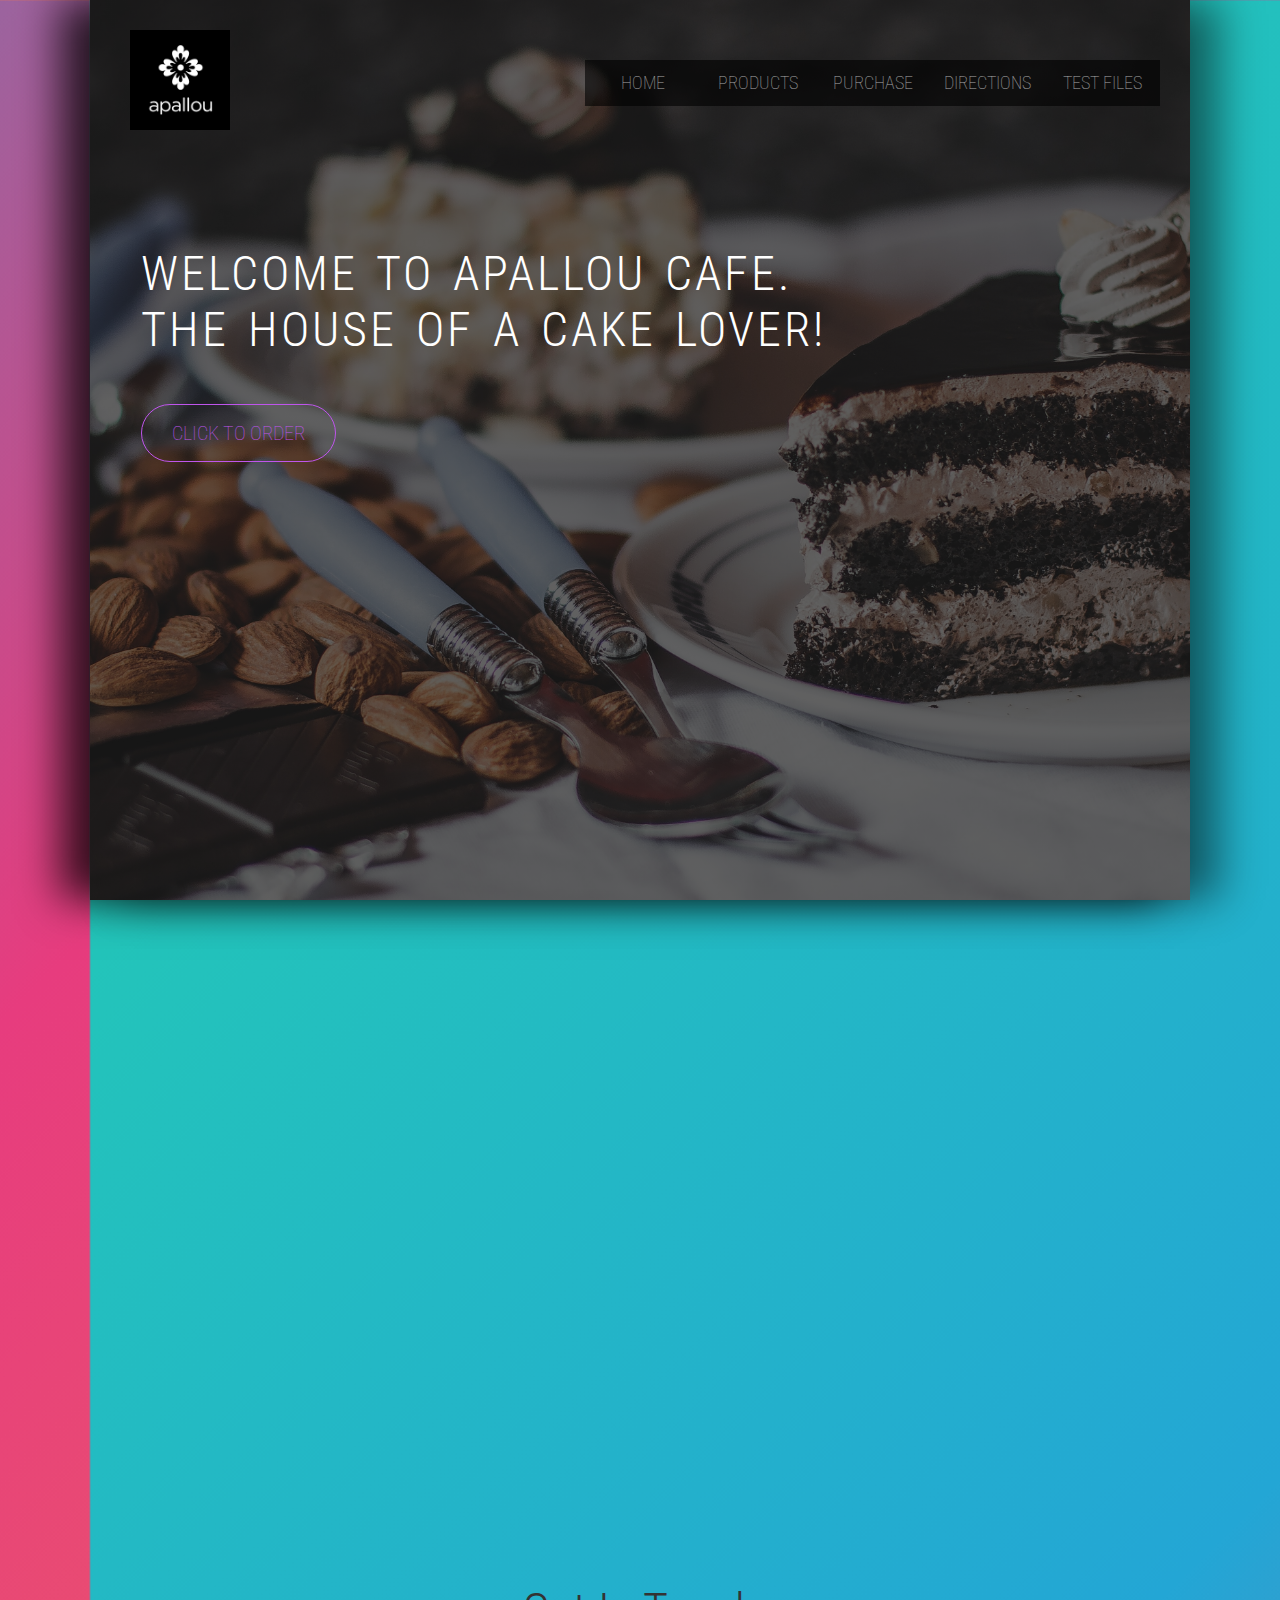
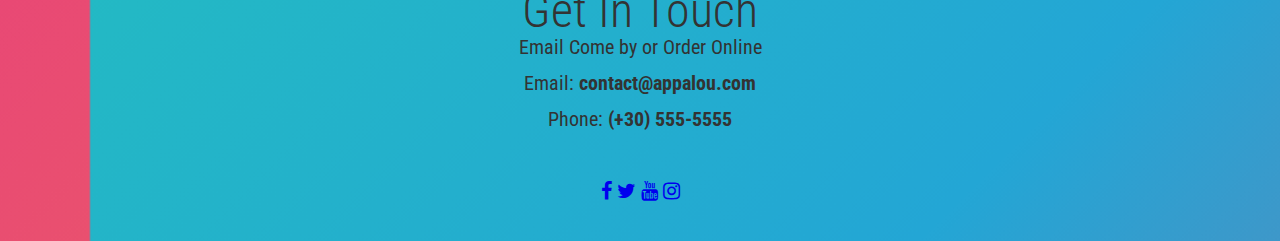
<file: index.html>
<!DOCTYPE html>
<html lang="en">
<head>
	<title>Apallou Cafe</title>
	<!--Author of the website-->
	<meta name= author content="Daniel Kalemi"> 
	<!--This meta tag is used for responsive width on the current device-->
	<meta name= viewport content= "width=device-width, initial-scale=1.0"> 
	<!--Meta tag to show the HTML tag correctly-->
	<meta charset="UTF-8">
	<!--The CSS File-->
	<link rel="stylesheet" type="text/css" href="css/style.css">
	<!--Those are APIs from Google and Cloudflare for fonts and animations imported for the CSS-->
	<link rel="stylesheet" href="https://cdnjs.cloudflare.com/ajax/libs/animate.css/3.5.2/animate.min.css">
	
</head>
<body>
	<!--The Javascript File-->
	<script src="script.js"></script>
	<!--the "contain" class is used for the background color change with keyframes-->
  <div class="contain">
	 <header class="indexHeader">
		 
				<!--The logo serves as a back button to the main page "index.html"-->
				
					<!--I include on the class the "animated slideInDown" to animate 
					the menu when we open it first (imported API). Additionally, the id is utilized by a javascript function-->
					<nav class="sticky">

							<!--The logo serves as a back button to the main page "index.html"-->
							<a href="index.html"><img src="images/logo1.png" alt="image" class="logo"></a>
							<!--I include on the class the "animated slideInDown" to animate the menu when we open first it (imported API)-->
							<ul class="main-nav animated slideInDown ,border" id="check-class">
									<li><a href="index.html">HOME</a></li>
                                    <li><a href="recipes.html">PRODUCTS</a></li>
                                    <li><a href="purchase.php">Purchase</a></li>
									<li><a href="directions.html">Directions</a></li>
									<li><a href="test.php">Test Files</a></li>
                                    
							</ul>
							<a href="#" class="mobile-icon"  onclick="slideshow()"> <i class="fa fa-bars"></i> </a>
						
					</nav>
		  <div class="main-content-header">
			  <h1> WELCOME TO <span class="colorchange">APALLOU CAFE</span>.</h1>
			  <h1> THE HOUSE OF A CAKE LOVER! </h1>
			  <br>
			  <a href="recipes.html" class="btn btn-full"> click to order</a>
		  </div>
	 </header>
    <!--An iframe is used to display a web page within a web page-->
		<iframe class="video" src="https://www.youtube.com/embed/VW2CmHsN0bo?rel=0;&autoplay=1" frameborder="0" allowfullscreen ></iframe>	
 </div>
 <footer class="free">
		<h2>Get In Touch</h2>
		<p>Email Come by or Order Online</p>
		<p>Email:
			<strong>contact@appalou.com</strong>
		</p>
		<p>Phone:
			<strong>(+30) 555-5555</strong>
		</p>
		<br>
		<div class="footer-icons">

        <a href="#"><i class="fa fa-facebook"></i></a>
        <a href="#"><i class="fa fa-twitter"></i></a>
        <a href="#"><i class="fa fa-youtube"></i></a>
        <a href="#"><i class="fa fa-instagram"></i></a>

      </div>
	</footer>
</body>
</html>
</file>
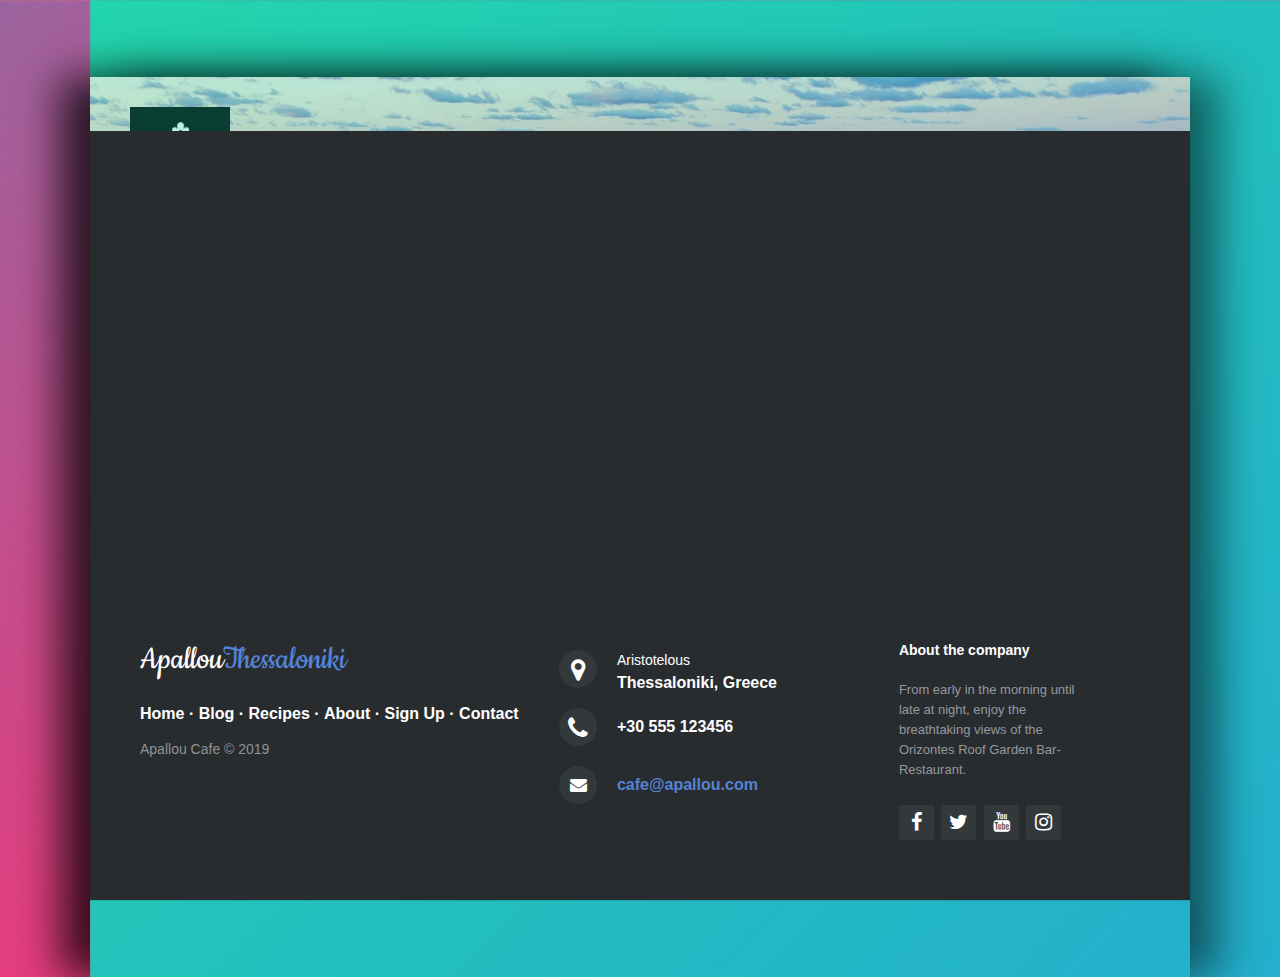
<file: direction.html>
<!DOCTYPE html>
<html>
<head>

	<meta charset="utf-8">
	<meta http-equiv="X-UA-Compatible" content="IE=edge">
	<meta name="viewport" content="width=device-width, initial-scale=1">
	<title>Directions</title>
    <link rel="stylesheet" href="css/style.css">
	<link href="http://fonts.googleapis.com/css?family=Cookie" rel="stylesheet" type="text/css">

</head>

        
				<div class="pimg8"> 
					<div class="containerRec">
			
						<nav class="sticky">
	  
							<!--The logo serves as a back button to the main page "index.html"-->
							<a href="index.html"><img src="images/logo1.png" alt="image" class="logo"></a>
							<!--I include on the class the "animated slideInDown" to animate the menu when we open first it (imported API)-->
							<ul class="main-nav animated slideInDown ,border" id="check-class">
									<li><a href="index.html">HOME</a></li>
                                    <li><a href="recipes.html">BUY</a></li>
                                    <li><a href="direction.html">Directions</a></li>
							</ul>
							<a href="#" class="mobile-icon"  onclick="slideshow()"> <i class="fa fa-bars"></i> </a>
						  
						</nav>
						
						
						  </div>
						  <div class="typewriter">
							  <h1>Get to know Apallou!</h1>
						  </div>
						</div>
			
		
		<footer class="footer-distributed">
				<iframe src="https://www.google.com/maps/embed?pb=!1m18!1m12!1m3!1d3027.904199390684!2d22.940634615178258!3d40.631994650443445!2m3!1f0!2f0!3f0!3m2!1i1024!2i768!4f13.1!3m3!1m2!1s0x14a83906384bf80d%3A0x8b35803d241a960f!2sApallou!5e0!3m2!1sen!2sgr!4v1554060292802!5m2!1sen!2sgr" 
				position= "center" width=100% height="450" frameborder="0" style="border:0" allowfullscreen></iframe>
			<div class="footer-left">

				<h3>Apallou<span>Thessaloniki</span></h3>

				<p class="footer-links">
					<a href="index.html">Home</a>
					·
					<a href="blog.html">Blog</a>
					·
					<a href="recipes.html">Recipes</a>
					·
					<a href="#">About</a>
					·
					<a href="login.html">Sign Up</a>
					·
					<a href="contact.html">Contact</a>
				</p>

				<p class="footer-company-name">Apallou Cafe &copy; 2019</p>
			</div>

			<div class="footer-center">

				<div>
					<i class="fa fa-map-marker"></i>
					<p><span>Aristotelous</span> Thessaloniki, Greece</p>
				</div>

				<div>
					<i class="fa fa-phone"></i>
					<p>+30 555 123456</p>
				</div>

				<div>
					<i class="fa fa-envelope"></i>
					<p><a href="#">cafe@apallou.com</a></p>
				</div>

			</div>

			<div class="footer-right">

				<p class="footer-company-about">
					<span>About the company</span>
					From early in the morning until late at night, enjoy the breathtaking views of the 
					Orizontes Roof Garden Bar-Restaurant.
				</p>

				<div class="footer-icons">

					<a href="#"><i class="fa fa-facebook"></i></a>
					<a href="#"><i class="fa fa-twitter"></i></a>
					<a href="#"><i class="fa fa-youtube"></i></a>
					<a href="#"><i class="fa fa-instagram"></i></a>

				</div>

			</div>

		</footer>

	</body>

</html>
</file>
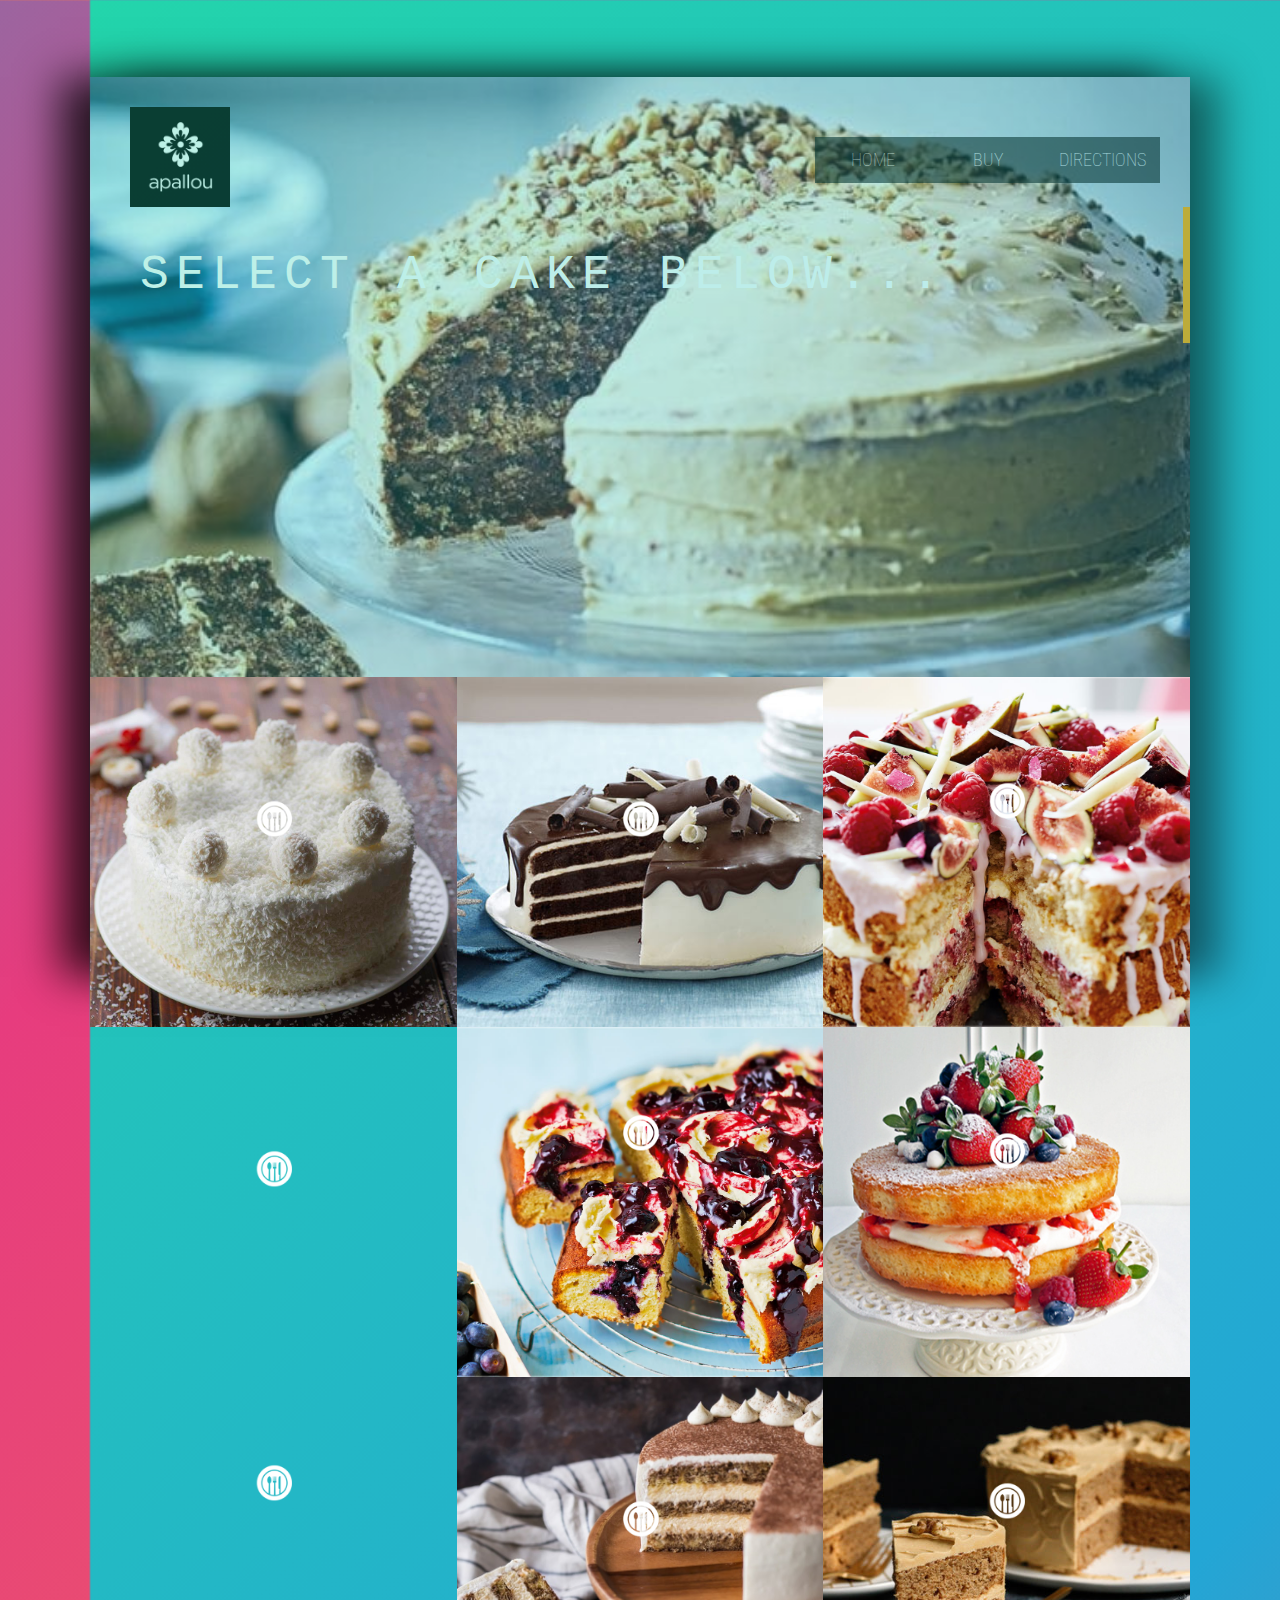
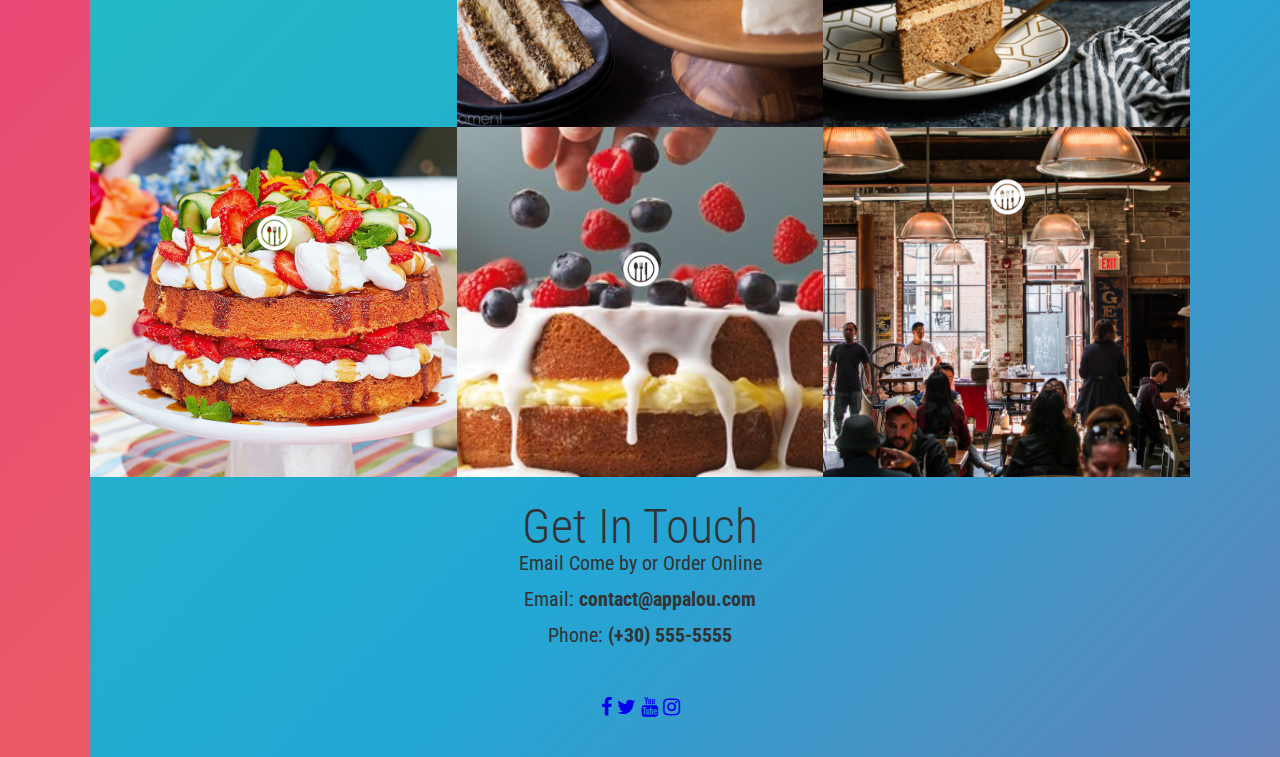
<file: recipes.html>
<!DOCTYPE html>
<html lang='en'>

<head>
  <!--This meta tag is used for responsive width on the current device-->
	<meta name= viewport content= "width=device-width, initial-scale=1.0"> 
  <meta charset='UTF-8'>
  <title>Recipes</title>
  <link rel="stylesheet" href="css/style.css">
  <!--Those are APIs from Google and Cloudflare for fonts and animations imported for the CSS-->
  <link rel="stylesheet" href="https://cdnjs.cloudflare.com/ajax/libs/animate.css/3.5.2/animate.min.css">
  <link rel="stylesheet" href="http://maxcdn.bootstrapcdn.com/font-awesome/4.2.0/css/font-awesome.min.css">

</head>

<body>
   
    <div class="pimg4"> 
        
  <div class="containerRec">
   
      
      <nav class="sticky">

          <!--The logo serves as a back button to the main page "index.html"-->
          <a href="index.html"><img src="images/logo1.png" alt="image" class="logo"></a>
          <!--I include on the class the "animated slideInDown" to animate the menu when we open first it (imported API)-->
          <ul class="main-nav animated slideInDown ,border" id="check-class">
              <li><a href="index.html">HOME</a></li>
              <li><a href="purchase.php">BUY</a></li>
              <li><a href="direction.html">Directions</a></li>
              
             
          </ul>
          <a href="#" class="mobile-icon"  onclick="slideshow()"> <i class="fa fa-bars"></i> </a>
        
      </nav>
      
      
        </div>
        <div class="typewriter">
            <h1>select a cake below...</h1>
        </div>
      </div>
      
  
    <div class="content-wrapper">
      <div class="portfolio-items-wrapper">

        <div class="portfolio-item-wrapper">
          <div class="portfolio-img-background" style="background-image:url(recipes/portfolio1.jpg)"></div>

          <div class="img-text-wrapper">
            <div class="logo-wrapper">
              <a href="purchase.php"><img src="recipes/logos/toastability.png" alt=""></a> 
            </div>

            <div class="subtitle">Coconut Cake $12</div>
          </div>
        </div>

        <div class="portfolio-item-wrapper">
          <div class="portfolio-img-background" style="background-image:url(recipes/portfolio2.jpg)"></div>
          <div class="img-text-wrapper">
            <div class="logo-wrapper">
              <a href="purchase.php"><img src="recipes/logos/toastability.png" alt=""></a> 
            </div>

            <div class="subtitle">Tuxedo Cake $10</div>
          </div>
        </div>

        <div class="portfolio-item-wrapper">
          <div class="portfolio-img-background" style="background-image:url(recipes/portfolio3.jpg)"></div>
          <div class="img-text-wrapper">
            <div class="logo-wrapper">
              <a href="purchase.php"><img src="recipes/logos/toastability.png" alt=""></a> 
            </div>

            <div class="subtitle">"Love Cake" with Passion Fruit $15</div>
          </div>
        </div>

        <div class="portfolio-item-wrapper">
          <div class="portfolio-img-background" style="background-image:url(recipes/portfolio4.jp2)"></div>
          <div class="img-text-wrapper">
            <div class="logo-wrapper">
              <a href="purchase.php"><img src="recipes/logos/toastability.png" alt=""></a> 
            </div>

            <div class="subtitle">Persian Pavlova $10</div>
          </div>
        </div>

        <div class="portfolio-item-wrapper">
          <div class="portfolio-img-background" style="background-image:url(recipes/portfolio5.jpg)"></div>
          <div class="img-text-wrapper">
            <div class="logo-wrapper">
              <a href="purchase.php"><img src="recipes/logos/toastability.png" alt=""></a> 
            </div>

            <div class="subtitle">Bluberry, Lemon and Thyme Poke Cake $15</div>
          </div>
        </div>

        <div class="portfolio-item-wrapper">
          <div class="portfolio-img-background" style="background-image:url(recipes/portfolio6.jpg)"></div>
          <div class="img-text-wrapper">
            <div class="logo-wrapper">
              <a href="purchase.php"><img src="recipes/logos/toastability.png" alt=""></a> 
            </div>

            <div class="subtitle">"Naked Cake" with Berries $14</div>
          </div>
        </div>

        <div class="portfolio-item-wrapper">
          <div class="portfolio-img-background" style="background-image:url(recipes/portfolio7.jp2)"></div>
          <div class="img-text-wrapper">
            <div class="logo-wrapper">
              <a href="purchase.php"><img src="recipes/logos/toastability.png" alt=""></a> 
            </div>

            <div class="subtitle">"Donna Hay's" Glutten Free Cocholate Cake $17</div>
          </div>
        </div>

        <div class="portfolio-item-wrapper">
          <div class="portfolio-img-background" style="background-image:url(recipes/portfolio8.jpg)"></div>
          <div class="img-text-wrapper">
            <div class="logo-wrapper">
              <a href="purchase.php"><img src="recipes/logos/toastability.png" alt=""></a> 
            </div>

            <div class="subtitle">Tiramisu Cake $12</div>
          </div>
        </div>

        <div class="portfolio-item-wrapper">
          <div class="portfolio-img-background" style="background-image:url(recipes/portfolio9.jpg)"></div>
          <div class="img-text-wrapper">
            <div class="logo-wrapper">
              <a href="purchase.php"><img src="recipes/logos/toastability.png" alt=""></a> 
            </div>

            <div class="subtitle">Coffee & Walnut Layer Cake $10</div>
          </div>
        </div>

        <div class="portfolio-item-wrapper">
          <div class="portfolio-img-background" style="background-image:url(recipes/portfolio10.jpg)"></div>
          <div class="img-text-wrapper">
            <div class="logo-wrapper">
              <a href="purchase.php"><img src="recipes/logos/toastability.png" alt=""></a> 
            </div>

            <div class="subtitle">Pimms Layer Cake Recipe | A Summer recipe $13</div>
          </div>
        </div>

        <div class="portfolio-item-wrapper">
          <div class="portfolio-img-background" style="background-image:url(recipes/portfolio11.jpg)"></div>
          <div class="img-text-wrapper">
            <div class="logo-wrapper">
              <a href="purchase.php"><img src="recipes/logos/toastability.png" alt=""></a> 
            </div>

            <div class="subtitle">HOMEMADE $18</div>
          </div>
        </div>

        <div class="portfolio-item-wrapper">
          <div class="portfolio-img-background" style="background-image:url(recipes/portfolio12.jpg)"></div>
          <div class="img-text-wrapper">
            <div class="logo-wrapper">
              <a href="direction.html"><img src="recipes/logos/toastability.png" alt=""></a>  
            </div>

            <div class="subtitle">Come and join us in the warm & welcoming atmosphere of our restaurant.</div>
          </div>
        </div>

      </div>
    </div>
    
  </div>
  
</body>
<footer class="free">
		<h2>Get In Touch</h2>
		<p>Email Come by or Order Online</p>
		<p>Email:
			<strong>contact@appalou.com</strong>
		</p>
		<p>Phone:
			<strong>(+30) 555-5555</strong>
		</p>
		<br>
		<div class="footer-icons">

        <a href="#"><i class="fa fa-facebook"></i></a>
        <a href="#"><i class="fa fa-twitter"></i></a>
        <a href="#"><i class="fa fa-youtube"></i></a>
        <a href="#"><i class="fa fa-instagram"></i></a>

      </div>
	</footer>
<script>
  const portfolioItems = document.querySelectorAll('.portfolio-item-wrapper');

  portfolioItems.forEach(portfolioItem => {
    portfolioItem.addEventListener('mouseover', () => {
      console.log(portfolioItem.childNodes[1].classList)
      portfolioItem.childNodes[1].classList.add('image-blur');
    });

    portfolioItem.addEventListener('mouseout', () => {
      console.log(portfolioItem.childNodes[1].classList)
      portfolioItem.childNodes[1].classList.remove('image-blur');
    });
  });

</script>

</html>
</file>
<file: css/style.css>
/*THOSE ARE GLOBAL ATTRIBUTES*/
@import url('https://fonts.googleapis.com/css?family=Roboto+Condensed');
@import url("http://maxcdn.bootstrapcdn.com/font-awesome/4.2.0/css/font-awesome.min.css");

*{
	margin: 0px;
	padding: 0px;
	box-sizing: border-box;
}

body{
	
	background: black;
	box-shadow: 30px 0px 40px rgba(0, 0, 0, 0.479),
    -30px 0px 40px rgba(0, 0, 0, 0.753);
	font-size: 20px;
	overflow-x: hidden;
	font-family: 'Roboto Condensed', sans-serif;
	color: #fff;
	background: linear-gradient(-45deg, #EE7752, #E73C7E, #23A6D5, #23D5AB);
	background-size: 400% 400%;
	/*The below specifications contain the color mixture 
	for the gradients and the compatibility with Google Chrome & Safari*/
	-webkit-animation: Gradient 15s ease infinite;
	-moz-animation: Gradient 15s ease infinite;
	animation: Gradient 15s ease infinite;
}

@-webkit-keyframes Gradient {
	0% {background-position: 0% 50%}
	50% {background-position: 100% 50%}
	100% {background-position: 0% 50%}
}

@-moz-keyframes Gradient {
	0% {background-position: 0% 50%}
	50% {background-position: 100% 50%}
	100% {background-position: 0% 50%}
}

@keyframes Gradient {
	0% {background-position: 0% 50%}
	50% {background-position: 100% 50%}
	100% {background-position: 0% 50%
}
}
.contain {
	max-width: 1100px;
	margin: auto;
	
	}

	.logo{
		height: 100px;
		width: auto;
		float: left;
		margin-top: 30px;
		margin-left: 40px;
	}
	
	.main-nav{
		float: right;
		margin-top: 60px;
		margin-right: 30px;
		padding: 0px;
		list-style: none;
	}
	
	.main-nav li{
		float: left;
		width: 115px;
		margin-left: 0px;
		background-color: black;
		opacity: .6;
		text-align: center;
		font-size: 20px;
	}
	
	.main-nav li a{
		padding: 5px 0;
		color: #fff;
		display: block;
		text-decoration: none;
		text-transform: uppercase;
		font-size: 90%; 
		font-weight: 100;
	}
	
	.main-nav li a:hover{
		border-bottom: 2px solid #bf55ec;
	}
	
		ul li ul li {
			display: none;
	}
	
	ul li:hover ul li {
		display: block;
	}
	
	.main-content-header{
		float: left;
		position: absolute;
		margin-top: 20%;
			margin-left: 4%;
	}
	
	h1{
		color: #fff;
		font-size: 240%;  
		word-spacing: 5px;
		letter-spacing: 3px;
		margin-bottom: 20px;
		text-transform: uppercase;
		font-weight: lighter;
	}
	
	.btn{
		display: inline-block;
		padding: 10px 30px;
		font-weight: lighter;
		text-decoration: none;
		text-transform: uppercase;
		border-radius: 200px;
		transition: background-color 0.2s, border 0.2s, color 0.2;
	}
	
	
	.btn-full{
		background-color: transparent;
		color: #bf55ec;
		margin-right: 15px;
		border: 1px solid #bf55ec;
	}
	
	.btn-full:hover{
		background-color: #fff;
	}
	
	.btn-nav{
		background-color: transparent;
		color: #fff;
		border: 1px solid #fff;
	}
	
	.btn-nav:hover{
		background-color: #bf55ec;
	}

/*FOR THE index.html file*/
.indexHeader{
	background-image:linear-gradient(rgba(0,0,0,0.6),rgba(0,0,0,0.6)), url('../images/header-img.jpg');
	background-size: cover;
	background-repeat: no-repeat;
	background-position: center;
	height: 100vh;
}

.video{
	position: "center";
	 width: 100%; 
	 height: 650px;
	 border: 0px;
}



.previous {
  text-decoration: none;
  display: inline-block;
	padding: 16px 16px;
	margin: 0px;
  background-color: #f1f1f1;
	color: black;
	border-radius: 50%;
}

.previous:hover {
  background-color: #ddd;
  color: purple;
}

.colorchange{
	animation:  colorchangethapa 1s infinite;
}

@keyframes colorchangethapa{
	0%{color: red;}
	25%{color:#bf55ec; ;}
	50%{ color: white; }
	100%{ color:#bf55ec;  }
}

.sidenav {
	background-color: rgb(255, 255, 255);
}

.mobile-icon{display: none;}



footer {
  text-align: center;
  padding: 2rem 1rem;
  margin: auto;
  color: #333;
}


/*FOR THE blog.html file*/
body, html{
  max-width: 1100px;
  height:100%;
  margin: auto;
  line-height:1.8em;
  color:#666;
}

.pimg1, .pimg2, .pimg3, .pimg4, .pimg5, .pimg6, .pimg7, .pimg8{
  position:relative;
  opacity:0.70;
  background-position:center;
  background-size:cover;
  background-repeat:no-repeat;

  /*
    fixed = parallax
    scroll = normal
  */
  background-attachment:fixed;
}

.pimg1{
  background-image:url('../images/header.jpg');
  min-height:100%;
}

.pimg2{
  background-image:url('../images/image2.jpg');
  min-height:600px;
}

.pimg3{
  background-image:url('../images/image3.jpg');
  min-height:600px;
}

.pimg4{
  background-image:url('../images/login2.jpg');
  min-height:600px;
}

.pimg5{
  background-image:url('../images/login.jpg');
  min-height:450px;
}

.pimg6{
  background-image:url('../images/thess.jpg');
  min-height:600px;
} 

.pimg7{
  background-image:url('../images/rest1.jpg');
  min-height:600px;
}

.pimg8{
  background-image:url('../images/image3.jpg');
  min-height:600px;
}

.section{
  text-align:center;
  padding:50px 80px;
}

.section-light{
  background-color:#f4f4f4;
  color:#666;
}

.section-dark{
  background-color:#282e34;
  color:#ddd;
}

.ptext{
  position:absolute;
  top:50%;
  width:100%;
  text-align:center;
  color:#000;
  font-size:27px;
  letter-spacing:8px;
  text-transform:uppercase;
}

.ptext .border{
  background-color:#111;
  color:#fff;
  padding:20px;
}

.ptext .border.trans{
  background-color:transparent;
}

@media(max-width:568px){
  .pimg1, .pimg2, .pimg3, .pimg4, .pimg5, .pimg6, .pimg7, .pimg8{
    background-attachment:scroll;
  }
}

/*FOR THE recipes.html file*/

.containerRec {
  margin-top: 7%;
  display: grid;
  grid-template-columns: 1fr;
}

.portfolio-items-wrapper {
  display: grid;
  grid-template-columns: 1fr 1fr 1fr;
}

.portfolio-item-wrapper {
  position: relative;
}

.portfolio-img-background {
  background-size: cover;
  background-position: center;
  background-repeat: no-repeat;
  height: 350px;
  width: 100%;
}

.img-text-wrapper {
  position: absolute;
  top: 0;
  display: flex;
  flex-direction: column;
  justify-content: center;
  align-items: center;
  height: 100%;
  text-align: center;
  padding-left: 100px;
  padding-right: 100px;
}

.img-text-wrapper .subtitle {
  transition: 1s;
  color: transparent;
}

.image-blur {
  transition: 1s;
  filter: brightness(10%);
}

.img-text-wrapper:hover .subtitle {
  color: rgb(137, 32, 178);
  font-weight: 600;
}

.logo-wrapper img {
  width: 50%;
  margin-bottom: 20px;
}


/* DEMO-SPECIFIC STYLES */
.typewriter h1 {
  color: #fff;
	font-family: monospace;
	padding: 50px;
  overflow: hidden; /* Ensures the content is not revealed until the animation */
  border-right: .15em solid orange; /* The typwriter cursor */
  white-space: nowrap; /* Keeps the content on a single line */
  margin: 0 auto; /* Gives that scrolling effect as the typing happens */
  letter-spacing: .15em; /* Adjust as needed */
  animation: 
    typing 3.5s steps(30, end),
    blink-caret .5s step-end infinite;
}

/* The typing effect */
@keyframes typing {
  from { width: 0 }
  to { width: 100% }
}

/* The typewriter cursor effect */
@keyframes blink-caret {
  from, to { border-color: transparent }
  50% { border-color: orange }
}

/*FOR THE about.html file*/
  /* Global */
  .container{
    max-width:1100px;;
    margin:auto;
    overflow:hidden;
  }
  
  ul{
    margin:0;
    padding:0;
  }
  
  .button_1{
    height:38px;
    background:#e8491d;
    border:0;
    padding-left: 20px;
    padding-right:20px;
    color:#ffffff;
  }
  
  .dark{
    padding:15px;
    background:#35424a;
    color:#ffffff;
    margin-top:10px;
    margin-bottom:10px;
  }
  
  /* Showcase */
  #showcase{
    min-height:400px;
    background:url('../images/image3.jpg') no-repeat 0 -400px;
    text-align:center;
    color:#eff3ec;
  }
  
  #showcase h1{
    margin-top:100px;
    font-size:100px;
    margin-bottom:10px;
  }
  
  #showcase p{
    font-size:40px;
  }
  
  /* Newsletter */
  #newsletter{
    padding:15px;
    color:#ffffff;
    background:#35424a
  }
  
  #newsletter h1{
    float:left;
  }
  
  #newsletter form {
    float:right;
    margin-top:15px;
  }
  
  #newsletter input[type="email"]{
    padding:4px;
    height:25px;
    width:250px;
  }
  
  /* Boxes */
  #boxes{
    margin-top:20px;
    margin-left: 50px;
  }
  
  #boxes .box{
    float:left;
    text-align: center;
    width:30%;
    padding:10px;
  }
  
  #boxes .box img{
    width:90px;
    height: 90px;
  }
  
  /* Sidebar */
  aside#sidebar{
    float:right;
    width:30%;
    margin-top:10px;
  }
  
  aside#sidebar .quote input, aside#sidebar .quote textarea{
    width:90%;
    padding:5px;
  }
  
  /* Main-col */
  article#main-col{
    float:left;
    width:65%;
  }
  
  /* Services */
  ul#services li{
    list-style: none;
    padding:20px;
    border: #cccccc solid 1px;
    margin-bottom:5px;
    background:#e6e6e6;
  }
  
  /* Media Queries */
  @media(max-width: 768px){
    header #branding,
    header nav,
    header nav li,
    #newsletter h1,
    #newsletter form,
    #boxes .box,
    article#main-col,
    aside#sidebar{
      float:none;
      text-align:center;
      width:100%;
    }
  
    header{
      padding-bottom:20px;
    }
  
    #showcase h1{
      margin-top:40px;
    }
  
    #newsletter button, .quote button{
      display:block;
      width:100%;
    }
  
    #newsletter form input[type="email"], .quote input, .quote textarea{
      width:100%;
      margin-bottom:5px;
    }
  }
  
/*FOR THE slide.html file*/

/*FOR THE price.html file*/

.free{
	position: relative;
}
h2{
  text-align:center;
}

.col{
  float:left;
  width:33.3%;
  padding:8px;
  box-sizing:border-box;
}

.price-box{
  background:#fff;
  color:#555;
  list-style-type:none;
  border:1px solid #555;
  margin:0;
  padding:0;
  transition:0.3s;
}

.price-box:hover, .price-box.best{
  box-shadow: 0 10px 15px 0 #000;
}

.price-box .header{
  background-color:#111;
  color:#fff;
  font-size:25px;
}

.price-box .header.header-green{
  background-color:#4CAf50;
}

.price-box li{
  padding:20px;
  border-bottom:1px solid #eee;
  text-align:center;
}

.price-box .emph{
  background-color:#f4f4f4;
  font-size:20px;
}

.button{
  background-color:#4CAf50;
  border:none;
  color:#fff;
  padding: 10px 15px;
  text-align:center;
  text-decoration:none;
  font-size:18px;
}

@media(max-width:700px){
  .col{
    width:100%;
  }
}

/*FOR THE direction.html file*/
.footer-distributed{
	background-color: #292c2f;
	box-shadow: 0 1px 1px 0 rgba(0, 0, 0, 0.12);
	box-sizing: border-box;
	max-width: 1100px;
	text-align: left;
	font: bold 16px sans-serif;
	padding: 55px 50px;
	margin: auto;
}
.footer-distributed .footer-left,
.footer-distributed .footer-center,
.footer-distributed .footer-right{
	display: inline-block;
	vertical-align: top;
}

/* Footer left */

.footer-distributed .footer-left{
	width: 40%;
}

/* The company logo */

.footer-distributed h3{
	color:  #ffffff;
	font: normal 36px 'Cookie', cursive;
	margin: 0;
}

.footer-distributed h3 span{
	color:  #5383d3;
}

/* Footer links */

.footer-distributed .footer-links{
	color:  #ffffff;
	margin: 20px 0 12px;
	padding: 0;
}

.footer-distributed .footer-links a{
	display:inline-block;
	line-height: 1.8;
	text-decoration: none;
	color:  inherit;
}

.footer-distributed .footer-company-name{
	color:  #8f9296;
	font-size: 14px;
	font-weight: normal;
	margin: 0;
}

/* Footer Center */

.footer-distributed .footer-center{
	width: 35%;
}

.footer-distributed .footer-center i{
	background-color:  #33383b;
	color: #ffffff;
	font-size: 25px;
	width: 38px;
	height: 38px;
	border-radius: 50%;
	text-align: center;
	line-height: 42px;
	margin: 10px 15px;
	vertical-align: middle;
}

.footer-distributed .footer-center i.fa-envelope{
	font-size: 17px;
	line-height: 38px;
}

.footer-distributed .footer-center p{
	display: inline-block;
	color: #ffffff;
	vertical-align: middle;
	margin:0;
}

.footer-distributed .footer-center p span{
	display:block;
	font-weight: normal;
	font-size:14px;
	line-height:2;
}

.footer-distributed .footer-center p a{
	color:  #5383d3;
	text-decoration: none;;
}


/* Footer Right */

.footer-distributed .footer-right{
	width: 20%;
}

.footer-distributed .footer-company-about{
	line-height: 20px;
	color:  #92999f;
	font-size: 13px;
	font-weight: normal;
	margin: 0;
}

.footer-distributed .footer-company-about span{
	display: block;
	color:  #ffffff;
	font-size: 14px;
	font-weight: bold;
	margin-bottom: 20px;
}

.footer-distributed .footer-icons{
	margin-top: 25px;
}

.footer-distributed .footer-icons a{
	display: inline-block;
	width: 35px;
	height: 35px;
	cursor: pointer;
	background-color:  #33383b;
	border-radius: 2px;

	font-size: 20px;
	color: #ffffff;
	text-align: center;
	line-height: 35px;

	margin-right: 3px;
	margin-bottom: 5px;
}
footer{
	position: absolute;
	bottom: 0;
}

@media (max-height:800px){
	footer { position: static; }
}
/* If you don't want the footer to be responsive, remove these media queries */

@media (max-width: 880px) {

	.footer-distributed{
		font: bold 14px sans-serif;
	}

	.footer-distributed .footer-left,
	.footer-distributed .footer-center,
	.footer-distributed .footer-right{
		display: block;
		width: 100%;
		margin-bottom: 40px;
		text-align: center;
	}

	.footer-distributed .footer-center i{
		margin-left: 0;
	}

}

/*FOR THE contact.html file*/
.brand{
  text-align: left;
}

.brand span{
  color:#fff;
}

.wrapper{
  box-shadow: 0 0 20px 0 rgba(72,94,116,0.7);
}

.wrapper > *{
  padding: 1em;
}

.company-info{
  background:#c9e6ff;
}

.company-info h3, .company-info ul{
  text-align: center;
  margin:0 0 1rem 0;
}

.contact{
  background:#f9feff;
}

/* FORM STYLES */
.contact form{
  display: grid;
  grid-template-columns: 1fr 1fr;
  grid-gap:20px;
}

.contact form label{
  display:block;
}

.contact form p{
  margin:0;
}

.contact form .full{
  grid-column: 1 / 3;
}

.contact form button, .contact form input, .contact form textarea{
  width:100%;
  padding:1em;
  border:1px solid #c9e6ff;
}

.contact form button{
  background:#c9e6ff;
  border:0;
  text-transform: uppercase;
}

.contact form button:hover,.contact form button:focus{
  background:#92bde7;
  color:#fff;
  outline:0;
  transition: background-color 2s ease-out;
}

/* LARGE SCREENS */
@media(min-width:700px){
  .wrapper{
    display: grid;
    grid-template-columns: 1fr 2fr;
  }

  .wrapper > *{
    padding:2em;
  }

  .company-info h3, .company-info ul, .brand{
    text-align: left;
  }
}

/*FOR THE login.html file*/
h1,h2,h3,h4,h5,h6 {font-weight: 300;}

#wrapper {
  display: flex;
  flex-direction: row;
}

#left {
  display: flex;
  flex-direction: column;
  flex: 1;
  align-items: center;
  justify-content: center;
  height: 100vh;
}

#right {flex: 1;}

/* Sign In */
#signin {
  display: flex;
  flex-direction: column;
  justify-content: center;
  align-items: center;
  width: 80%;
  padding-bottom: 1rem;
}

#signin form {
  width: 80%;
  padding-bottom: 3rem;
}

#signin .logo {padding-top: 30px;}

#signin .logo img {width: 300px;}

#signin label {
  font-size: 0.9rem;
  line-height: 2rem;
  font-weight: 500;
}

#signin .text-input {
  margin-bottom: 1.3rem;
  width: 100%;
  border-radius: 2px;
  background: white;
  border: none;
  color: black;
  padding: 0.5rem 1rem;
  line-height: 1.3rem;
}

#signin .primary-btn {width: 100%;}

#signin .secondary-btn,
.or {
  width: 60%;
}

#signin .or {
  display: flex;
  flex-direction: row;
  margin-bottom: 1.2rem;
  align-items: center;
}

#signin .or .bar {
  flex: auto;
  border: none;
  height: 1px;
  background: #aaa;
}

#signin .or span {
  color: #ccc;
  padding: 0 0.8rem;
}

/* Showcase */
#showcase {
  display: flex;
  justify-content: top;
  align-items: center;
  background: url('../images/log-in.jpg') no-repeat center center / cover;
  height: 100vh;
  text-align: center;
}

#showcase .showcase-text {
  font-size: 3rem;
  width: 100%;
  color: #fff;
  margin-bottom: 1.5rem;
}

#showcase .secondary-btn {
  width: 60%;
  margin: auto;
}

/* Footer */
#main-footer {
  color: #ccc;
  text-align: center;
  font-size: 0.8rem;
  max-width: 80%;
  padding-top: 5rem;
}

#main-footer a {
  color: #b116f9;
  text-decoration: underline;
}

/* Button */
.primary-btn {
  padding: 0.7rem 1rem;
  height: 2.7rem;
  display: block;
  border: 0;
  border-radius: 2px;
  font-weight: 500;
  background: #010002;
  color: #fff;
  text-decoration: none;
  cursor: pointer;
  text-align: center;
  transition: all 0.5s;
}

.primary-btn:hover {
  background-color: #b116f9;
}

.secondary-btn {
  padding: 0.7rem 1rem;
  height: 2.7rem;
  display: block;
  border: 1px solid #f4f4f4;
  border-radius: 2px;
  font-weight: 500;
  background: none;
  color: #fff;
  text-decoration: none;
  cursor: pointer;
  text-align: center;
  transition: all 0.5s;
}

.secondary-btn:hover {
  border-color: #b116f9;
  color: #b116f9;
}

/* Media Queries */
@media (min-width: 1200px) {
  #left {
    flex: 4;
  }

  #right {
    flex: 6;
  }
}

@media (max-width: 768px) {
  body {
    overflow: auto;
  }

  #right {
    display: none;
  }

  #left {
    justify-content: start;
    margin-top: 4vh;
  }

  #signin .logo {
    margin-bottom: 2vh;
  }

  #signin .text-input {
    margin-bottom: 0.7rem;
  }

  #main-footer {
    padding-top: 1rem;
  }
}
/*----------------------------------------*/

footer h2 {
  font-size: 3rem;
  margin-bottom: 0;
}
/*//////// Responsive queries //////////*/

@media only screen and (max-width: 1100px){
	.main-content-header{
		width:100%;
		padding:0 2%;
		position: relative;
	}

}

@media only screen and (max-width: 998px){
	h1{font-size: 200%;}
}

@media only screen and (max-width: 768px){
	h1{font-size: 180%;}	

	.main-nav{display: none;}

	.mobile-icon{ 
		
		display: block; 
		color: #fff;
		float: right;
		margin-top: 50px;
		margin-right: 40px;
	}

	.main-nav{float: left;}

	.main-nav li{
		display: block;
		margin-top: 10px;
		
	}
}

@media only screen and (max-width: 480px){
	.btn-full{
		margin-bottom: 20px;
	}

	h1{font-size: 180%;}
}
</file>
